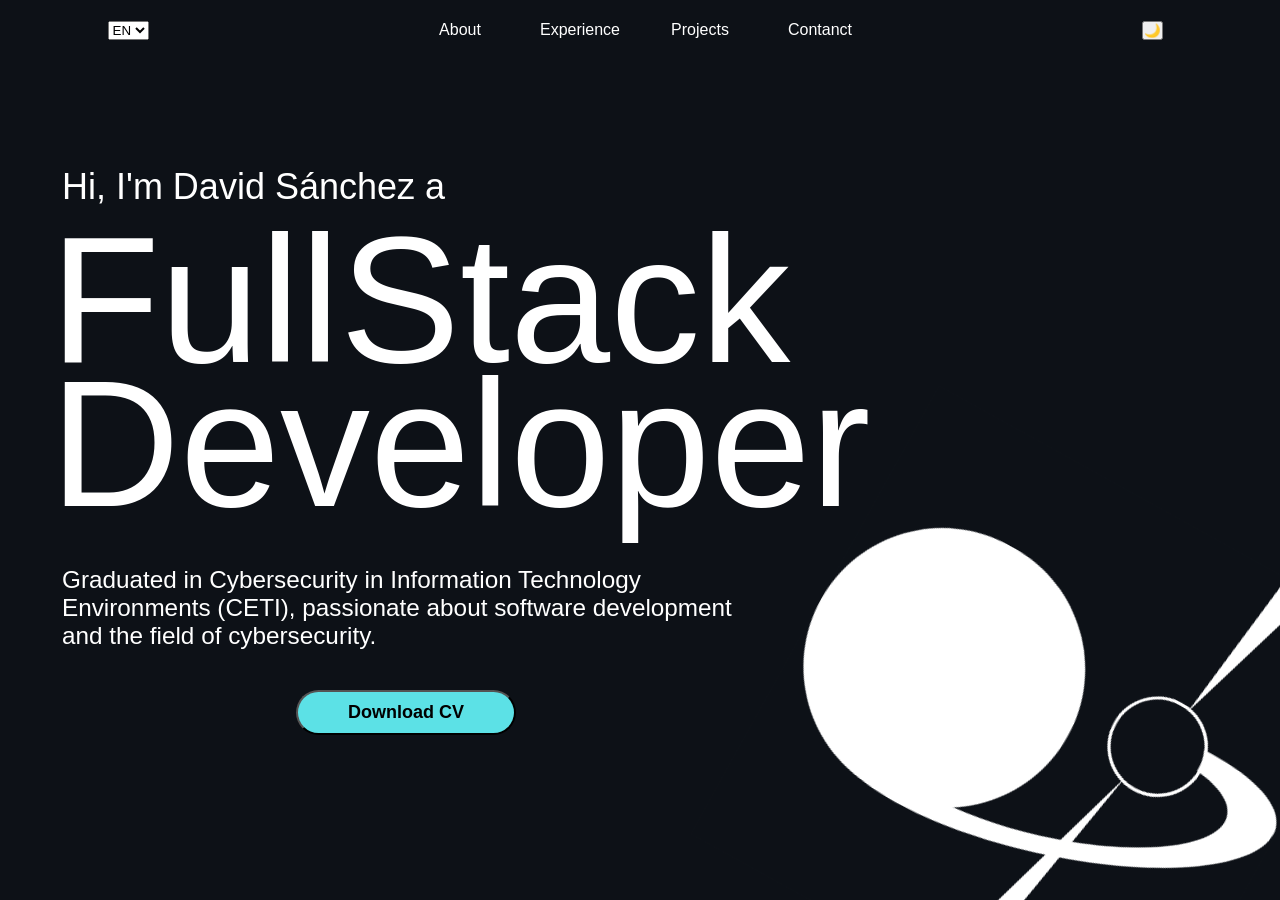
<file: index.html>
<!DOCTYPE html>
<html lang="es">

<head>
    <meta charset="utf-8" />
    <meta name="viewport" content="width=device-width, initial-scale=1">

    <link rel="stylesheet" href="css/styles.css">
    <title>X-Ray Binary</title>
</head>

<body>
    <div id="div-menu">
        <div id="div-language-opt">
            <select id="select-lang">
                <option>EN</option>
                <option>ES</option>
            </select>
        </div>
        <nav id="div-navegator">
            <ul>
                <li><a href="#div-about">About</a></li>
                <li><a href="#div-experience">Experience</a></li>
                <li><a href="#div-projects">Projects</a></li>
                <li><a href="#div-contanct">Contanct</a></li>
            </ul>
        </nav>
        <div id="div-style-opt">
            <button>🌙</button>
        </div>
    </div>
    <div id="container">
        <div class="seccion" id="div-about">
            <div id="about-content">
                <p id="p-name">Hi, I'm David Sánchez a</p>
                <p id="p-job">FullStack<br>Developer</p>
                <p id="p-info">Graduated in Cybersecurity in Information Technology Environments (CETI), passionate about software development and the field of cybersecurity.</p>
                <p id="p-button"><button>Download CV</button></p>
            </div>
            <div id="about-image">
                <img src="assets/images/Xray-logo.png"></img>
            </div>
        </div>
        <div class="seccion" id="div-experience">
            <h1>2</h1>

        </div>
        <div class="seccion" id="div-projects">
            <h1>3</h1>

        </div>
        <div class="seccion" id="div-contanct">
            <h1>4</h1>

        </div>
    </div>

    <script src="js/main.js"></script>

</body>

</html>
</file>
<file: css/styles.css>
* {
    margin: 0;
    padding: 0;
    ;
    box-sizing: border-box;
    font-family: Arial;
}


body {
    background-color: #0d1117;
    color: white;

}


#div-menu {
    background-color: #0d1117;
    z-index: 1;
    display: grid;
    position: fixed;
    grid-template-columns: 20% 60% 20%;
    text-align: center;
    width: 100%;
    height: 60px;
}

#div-language-opt {
    margin: auto;
}

#div-navegator {
    margin: auto;
    text-decoration: none;
}

#div-navegator li {
    float: left;
    list-style: none;
    width: 120px;
}

#div-navegator a {
    text-decoration: none;
    color: white;
}

#div-style-opt {
    margin: auto;
}





#container {
    scroll-snap-type: y mandatory;
    overflow-y: scroll;
    height: 100vh;
    position: relative;

}

#container::-webkit-scrollbar {
    display: none;
}


.seccion {
    height: 100vh;
    display: flex;
    justify-content: center;
    align-items: center;
    scroll-snap-align: start;
}





/* secciones */

#div-about {
    overflow: hidden;
    display: grid;
    grid-template-columns: 50% 50%;
    position: relative;   
}

#about-content {
    margin-left: 50px;

}

#p-name{
    font-size: 4vh;
    padding-left: 12px;
    margin-bottom: 20px;
}
#p-job{
    font-size: 20vh;
    line-height: 80%;
}
#p-info{
    width: 700px;
    font-size: 2.7vh;
    padding-left: 12px;
    padding-top: 50px;
}
#p-button{
    width: 700px;
    font-size: 20px;
    padding-left: 12px;
    padding-top: 40px;
    text-align: center;
}

#p-button button{
    background-color: #5ce1e6;
    height: 45px;
    width: 220px;
    border-radius: 50px;
    font-size: 18px;
    font-weight: bold;
}

#about-image{
    display: grid;
    background-color: #0d1117;
}

#about-image img {
    width: 40%;
    object-fit: contain;
    position: absolute;

    bottom: -90px;
    right: -15px;
    transform: rotate(29deg);
}
</file>
